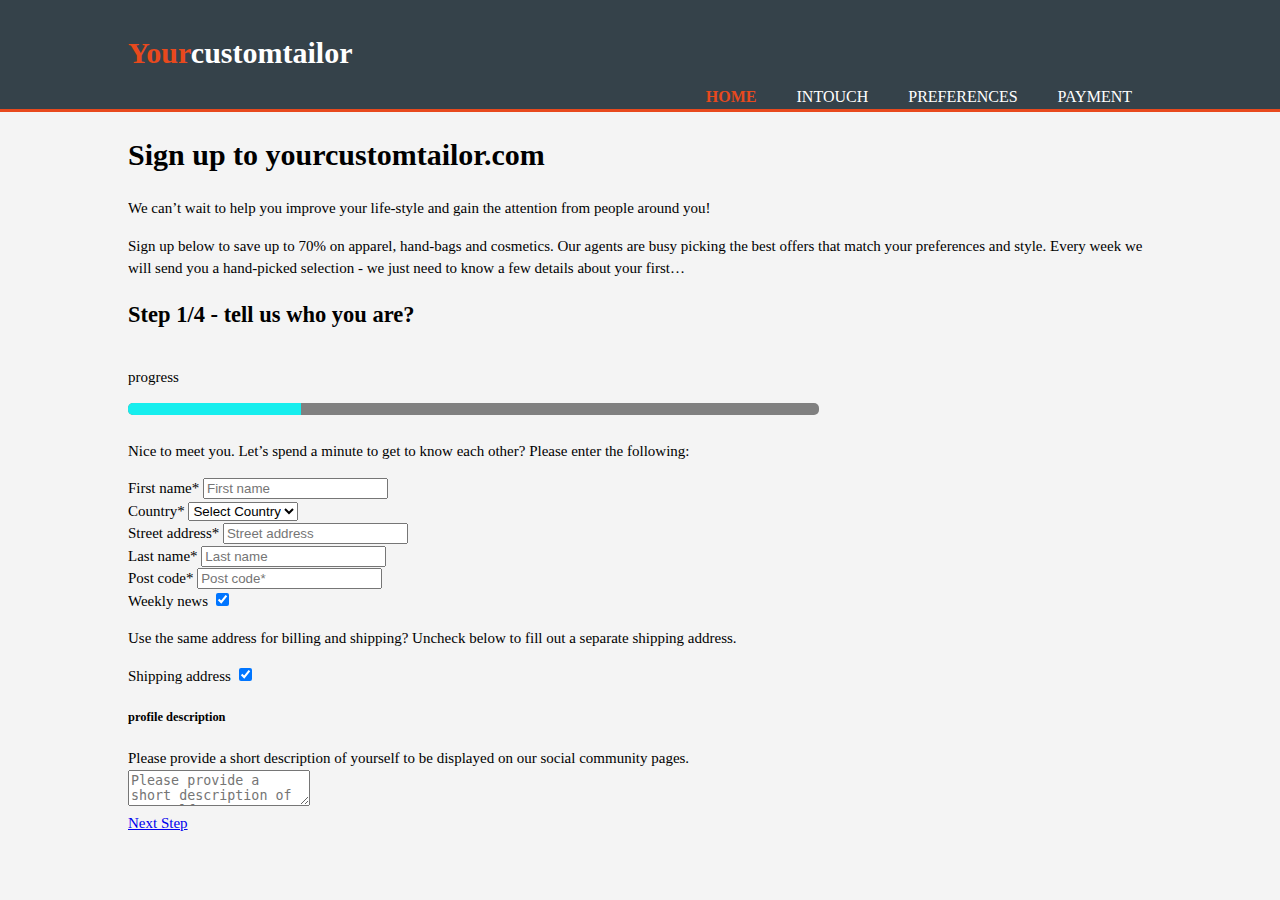
<file: html-css/week3/index.html>
<!DOCTYPE html>
<html lang="en">
<head>
    <meta charset="UTF-8">
    <meta name="viewport" content="width=device-width, initial-scale=1.0">
    <meta name="description" content="web design">
    <meta name="keywords" contant="Jewelry, apparel, hand-bags, cosmetics, Shoes, Accessories">
    <meta name="author" contant="Vartan Simoni">
    <title> signupform</title>
    <link rel="stylesheet" href="style.css" type="text/css">
</head>
<body>
    <header>
        <div class="container">
           <div id="logo"> <h1><span class="highlight">Your</span>customtailor</h1>
            </div>
            <nav>
                <ul>
                    <li class=current><a href="index.html">Home</a></li>
                    <li><a href="intouch.html">Intouch</a></li>
                    <li><a href="preferences.html">preferences</a></li>
                    <li><a href="payment.html">Payment</a></li>
                    
                </ul>
            </nav>
        </div>
    </header>
    <section id="showcase">
        <div class="container"> 
        <h1>Sign up to yourcustomtailor.com</h1>
        <p>We can’t wait to help you improve your life-style and gain the attention from people around
        you!</p>
        <p>Sign up below to save up to 70% on apparel, hand-bags and cosmetics. Our agents are busy
        picking the best offers that match your preferences and style. Every week we will send you a
        hand-picked selection - we just need to know a few details about your first…
        </p>
        <h2>Step 1/4 - tell us who you are?</h2>
        </div>
    </section>
    <section class="comp">
       <p class="bar">progress</p>
     
        <div class="container-bar"><span class="bar c25"></span></div>
    </section>
<section class= "signup">
 <div class="container">
     <p>Nice to meet you. Let’s spend a minute to get to know each other? Please enter the following:</p>
        <form name="form- details" action="#" method="get">
            <div class="form-box">
              <label for="fname"> First name*</label>
                <input type="text" id="fname" name= "fname" placeholder="First name" required>
            </div>
            <div class="form-box">
                <label for= "country">Country*</label>
                    <select id="country" name="country" required>
                        <option value="nothing">Select Country</option>
                        <option value="Denmark">Denmark</option>
                        <option value="usa">USA</option>
                        <option value="canada">Canada</option>
                        <option value="Sweden">Sweden</option>
                        <option value="Norway">Norway</option>
                    </select>
            </div>
            <div class="form-box">
                <label for="staddress">Street address*</label>
                  <input type="text" id="staddress" name= "staddress" placeholder="Street address" required>
            </div>
            
            <div class="form-box">
                <label for="lname">Last name*</label>
                <input type="text" id="lname" name= "lname" placeholder="Last name" required>
            </div>
           <div></div>
            <div class="form-box">
                <label for="pcode">Post code*</label>
                <input type="text" id="pcode" name= "pcode" placeholder="Post code*" required>
            </div>


        <div>
           <div>
            <labe for="wnews">Weekly news
            <input type="checkbox" checked="checked" name="subscribe"> 
            </label>
            </div>
        </div>
        <div>
            <p> Use the same address for billing and shipping? Uncheck below to fill out a separate shipping address.</p>
            <label  for="myCheckbox "class="form-box">Shipping address <input type="checkbox" id="myCheck" checked="checked" onclick="myFunction()"> <span class="checkmark"></span></label>
             </div> 
        <div id="anotheraddress" style="display: none;">
             <div class="form-box">
            <label for="fname1"> First name*</label>
              <input type="text" id="fname" name= "fname" placeholder="First name" required>
          </div>
          <div class="form-box">
              <label for= "country1">Country*</label>
                  <select id="country" name="country" required>
                      <option value="nothing">Select Country</option>
                      <option value="Denmark">Denmark</option>
                      <option value="usa">USA</option>
                      <option value="canada">Canada</option>
                      <option value="Sweden">Sweden</option>
                      <option value="Norway">Norway</option>
                  </select>
          </div>
          <div class="form-box">
              <label for="staddress1">Street address*</label>
                <input type="text" id="staddress" name= "staddress" placeholder="Street address" required>
          </div>
          
          <div class="form-box">
              <label for="lname1">Last name*</label>
              <input type="text" id="lname" name= "lname" placeholder="Last name" required>
          </div>
         <div></div>
          <div class="form-box">
              <label for="pcode1">Post code*</label>
              <input type="text" id="pcode" name= "pcode" placeholder="Post code*" required>
          </div>
          </div>
          <div>   
            
            <div>
                <h5>profile description</h5>
               <div>
                    <div>
                    Please provide a short
                    description of yourself to be
                    displayed on our social
                    community pages.
                    </div>
                    <div>
                        <textarea id="shdescrip" name="shdescrip" placeholder="Please provide a short description of yourself"
                        ></textarea>

                    </div>
                </div>
            </div>
       </div>
            
        <div id="button">
            <a href="Step2.html">Next Step
            </a>
        </div>

        </form>
        


    </section>
    <script>
       function myFunction() {
            var checkBox = document.getElementById("myCheck");
            var anotheraddress = document.getElementById(anotheraddress);
            if (checkBox.checked!=true) { 
                document.getElementById('anotheraddress').style.display = "block";
            }
                else {  
                    document.getElementById('anotheraddress').style.display = "none";
            }
         }
    </script>
 
    

    </body>
</body>
</html>
</file>
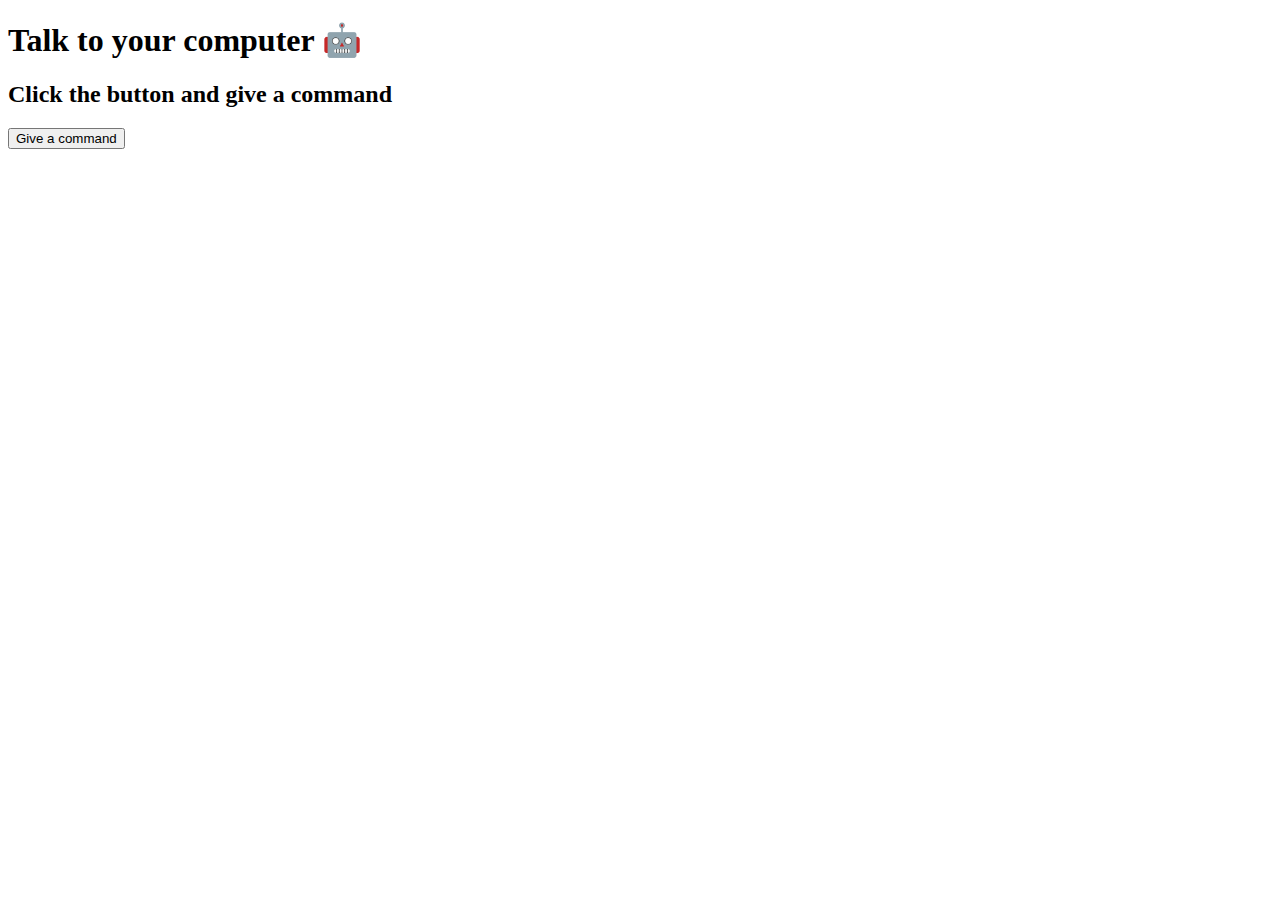
<file: javascript/javascript1/week4/index.html>
<!DOCTYPE html>
<html>
  <head>
    <title>talktocomputer</title>
    <meta charset="UTF-8" />
  </head>

  <body>
    <div id="app"></div>
    <h1>Talk to your computer 🤖</h1>
    <h2>Click the button and give a command</h2>
    <button>Give a command</button>
    <script src="index.js"></script>
  </body>
</html>
</file>
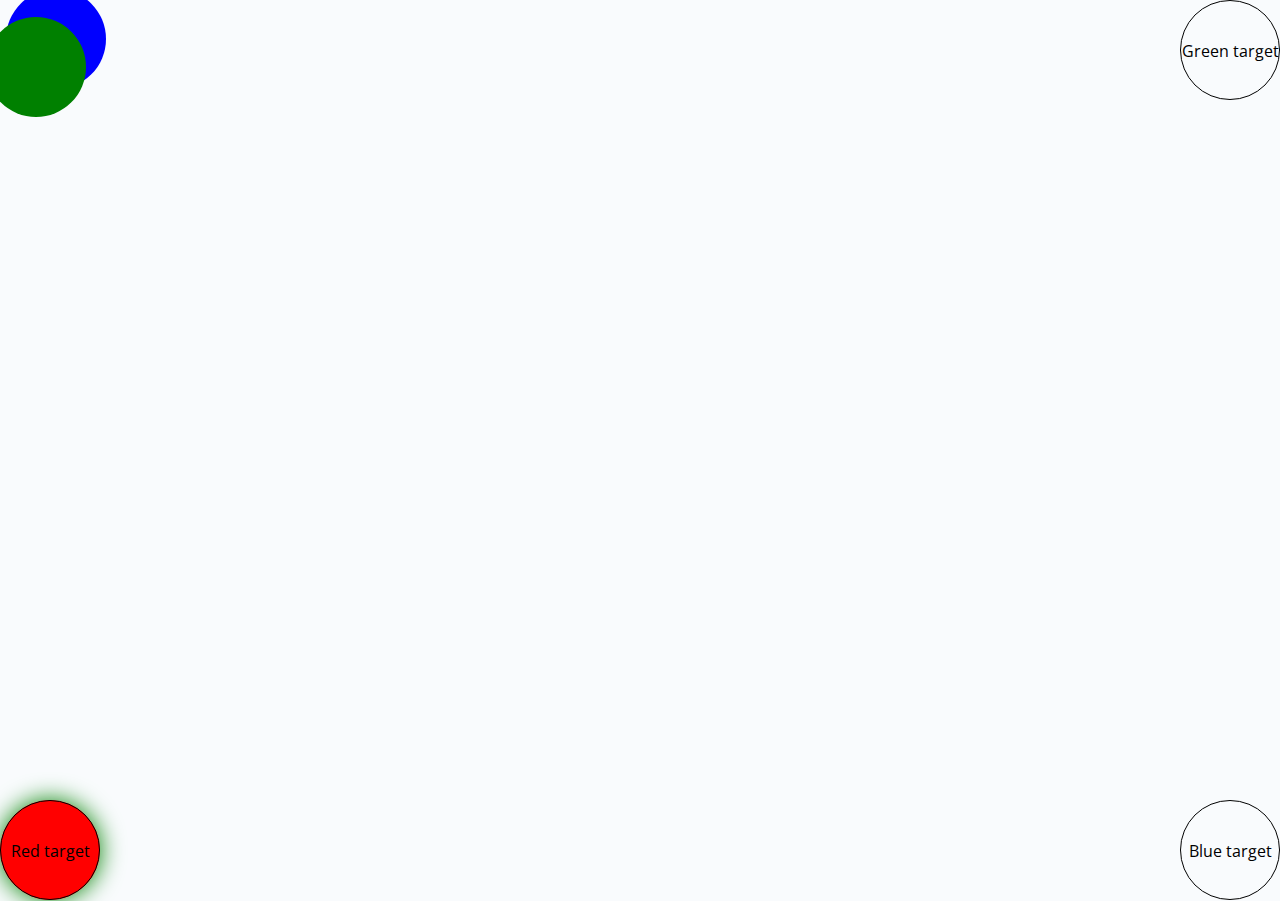
<file: javascript/javascript3/week2/index.html>
<head>
    <title>HyfBay</title>
    <link href="main.css" rel="stylesheet">
    <link href="https://fonts.googleapis.com/css?family=Open+Sans:400,800" rel="stylesheet">
    <meta name="viewport" content="width=device-width, initial-scale=1">
</head>

<body>
    <main>
        <ul class="marks">
            <li></li>
            <li></li>
            <li></li>
        </ul>

        <ul class="targets">
            <li>Red target</li>
            <li>Blue target</li>
            <li>Green target</li>
        </ul>
        <span>👍</span>
    </main>
    <script src="move-element.js"></script>
    <script src="main.js"></script>
</body>
</file>
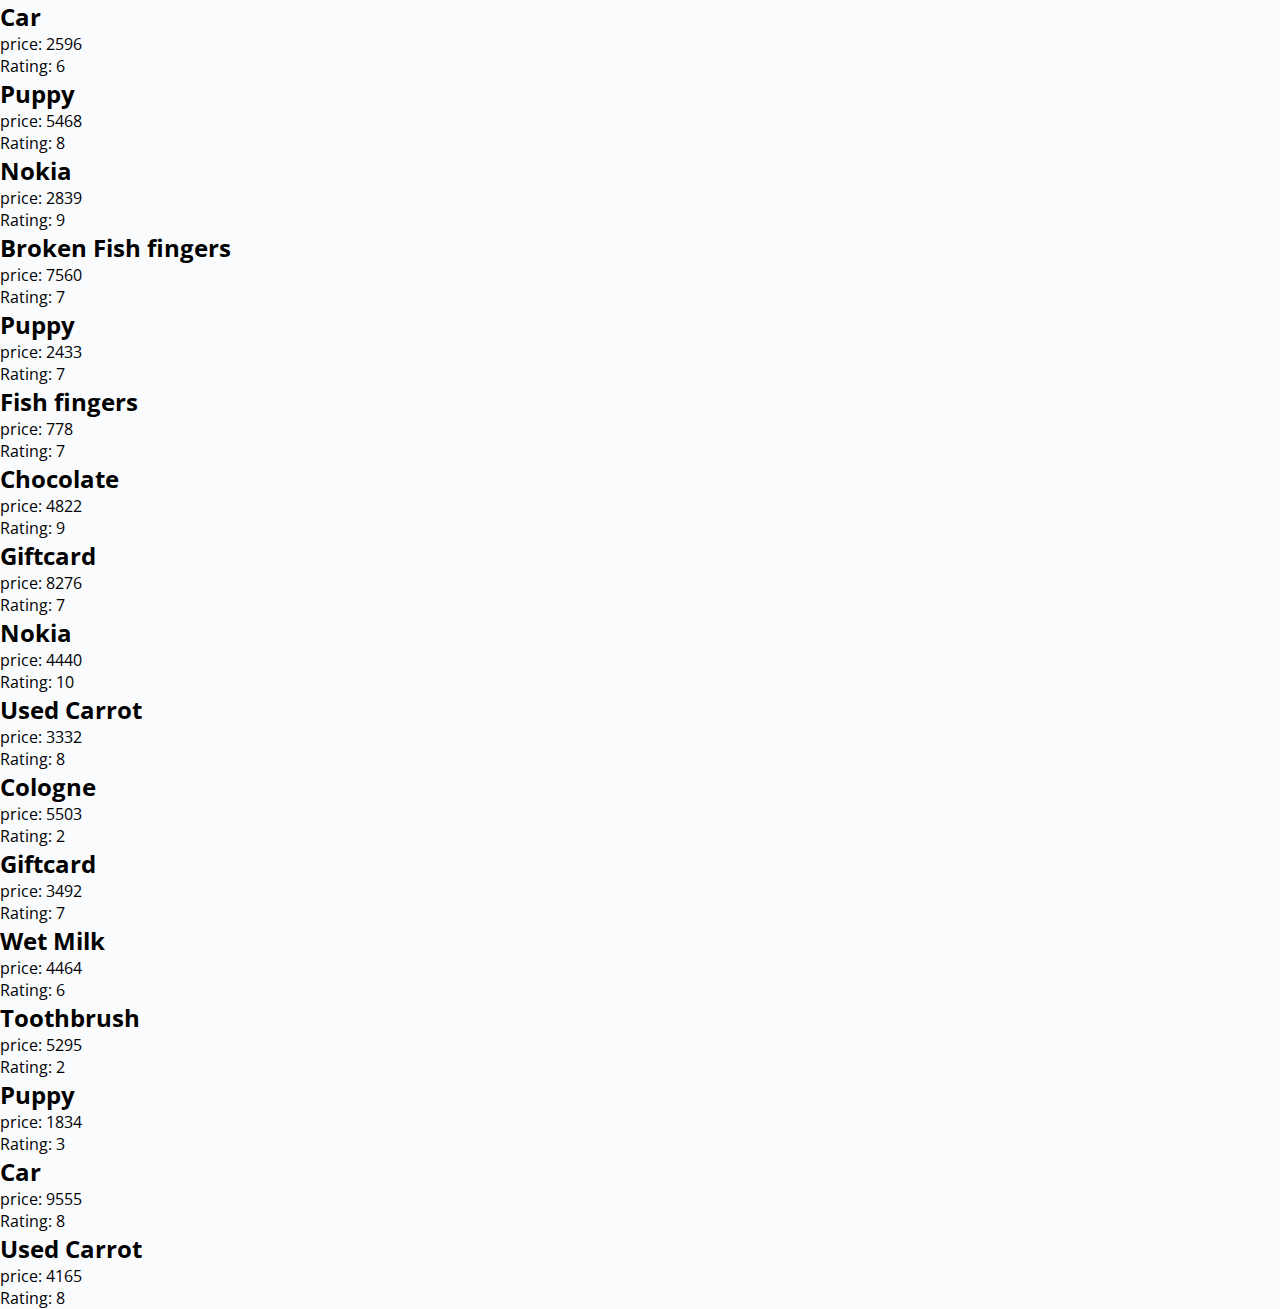
<file: javascript/javascript2/week1/hyf_bay/index.html>
<head>
 <title>HyfBay</title>
 <meta name="viewport" content="width=device-width, initial-scale=1" />
 <link rel="stylesheet" type="text/css" href="main.css" />
 <link
   href="https://fonts.googleapis.com/css?family=Open+Sans:400,800"
   rel="stylesheet"
 />
</head>
<body>
 <main></main> 
 <script src="hyfBayHelpers.js"></script>
 <script src="main.js"></script>
</body>
</file>
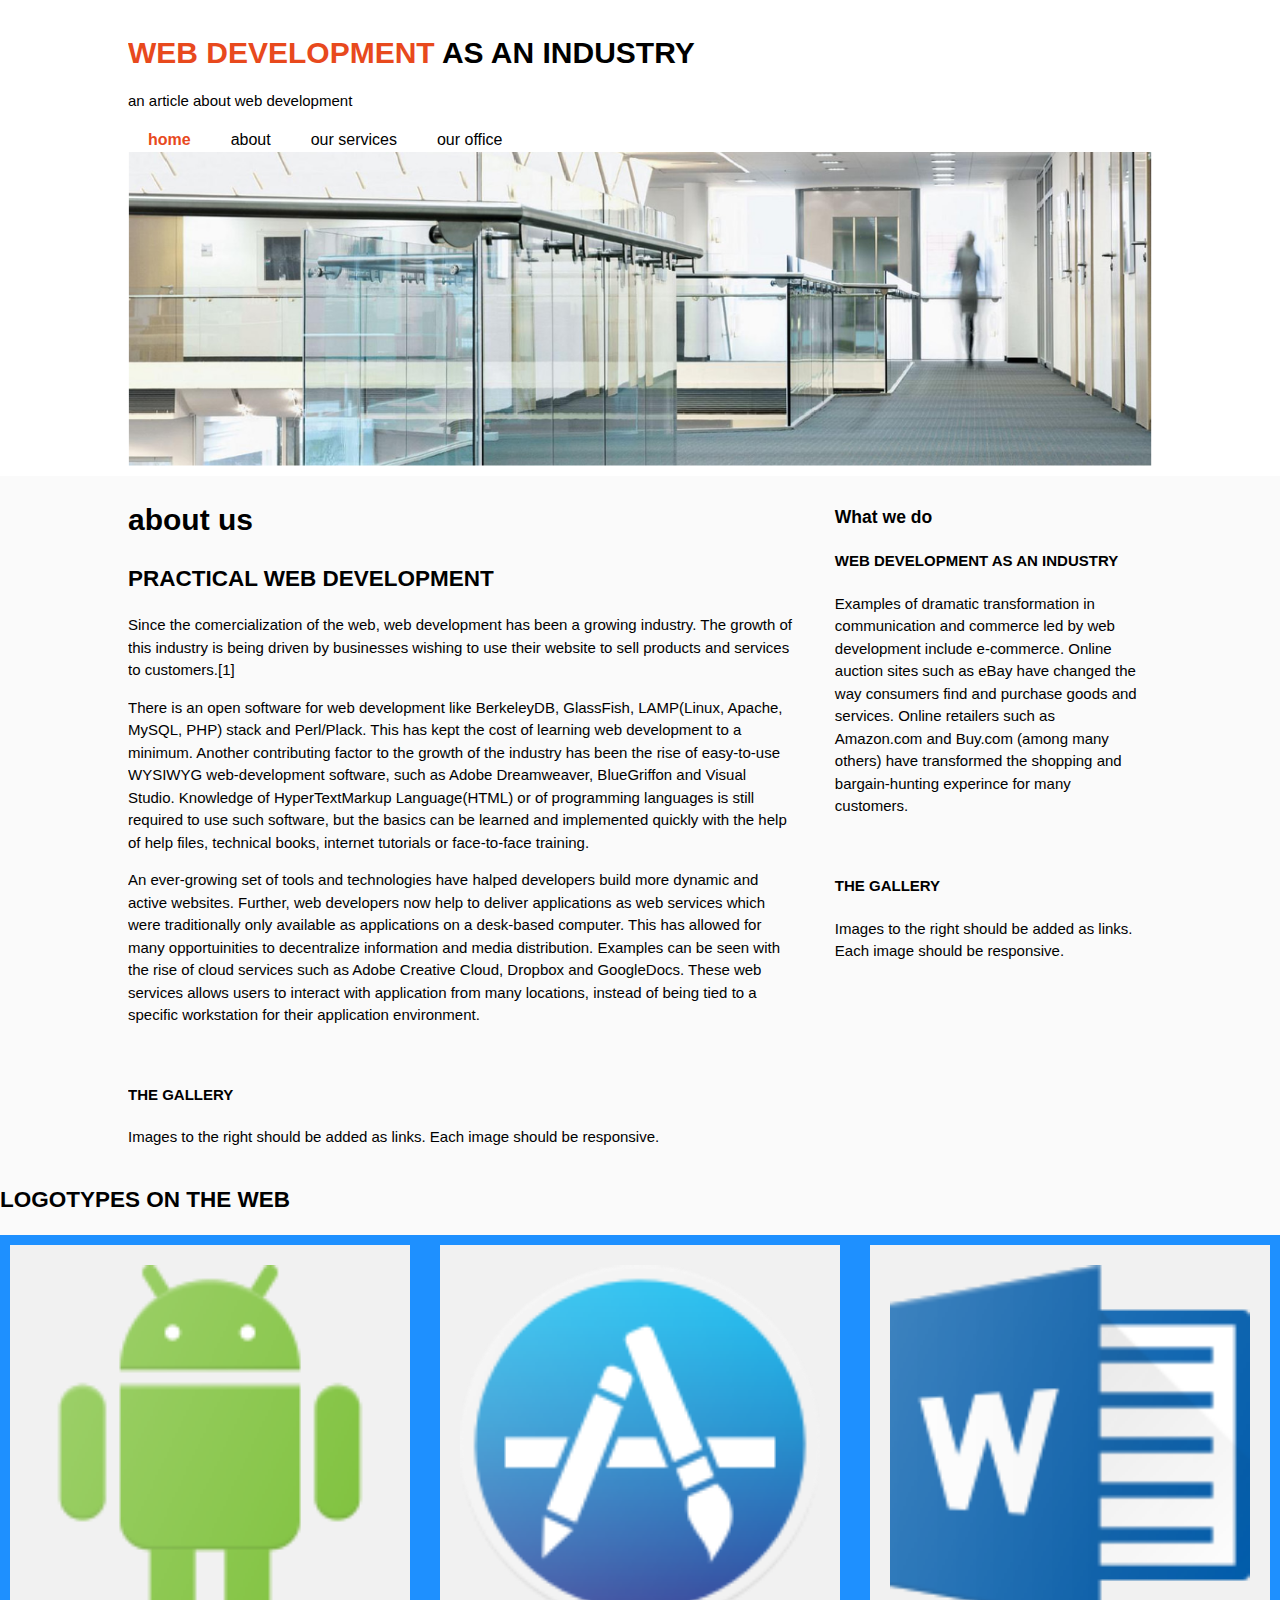
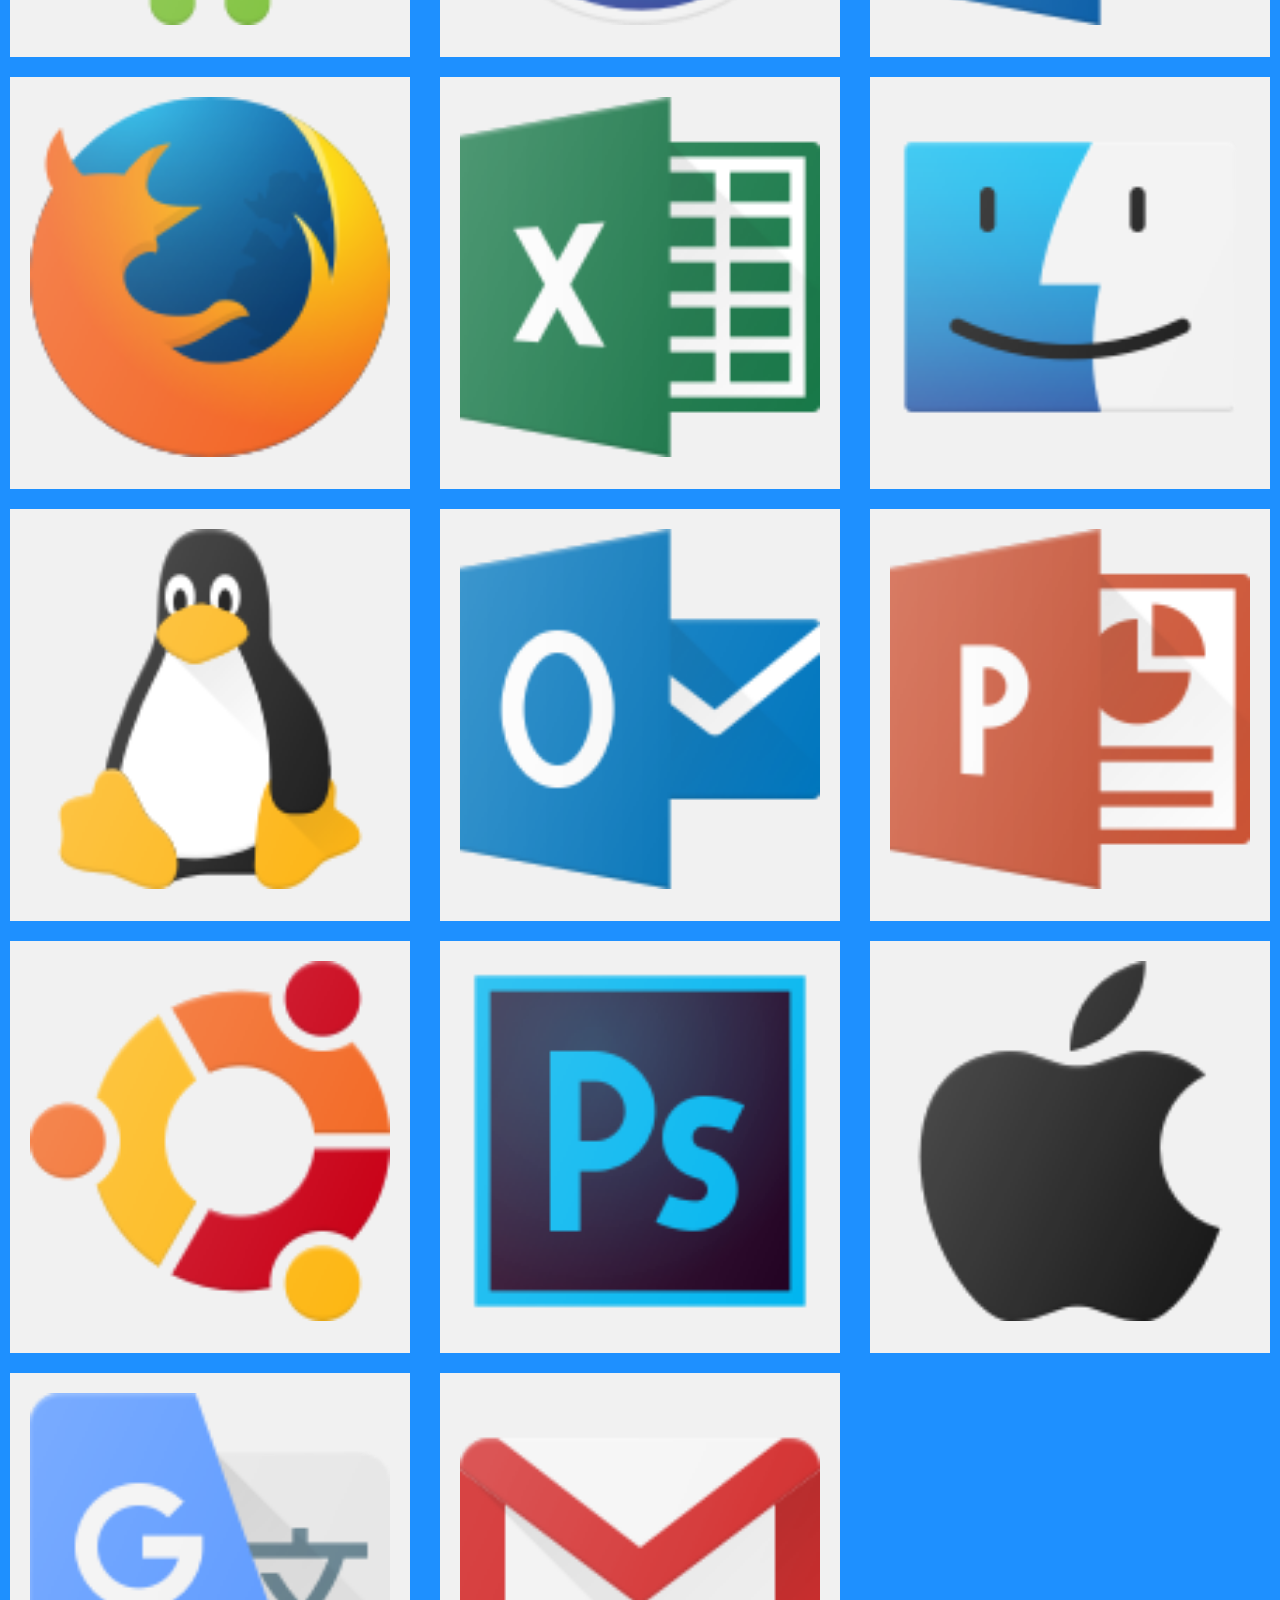
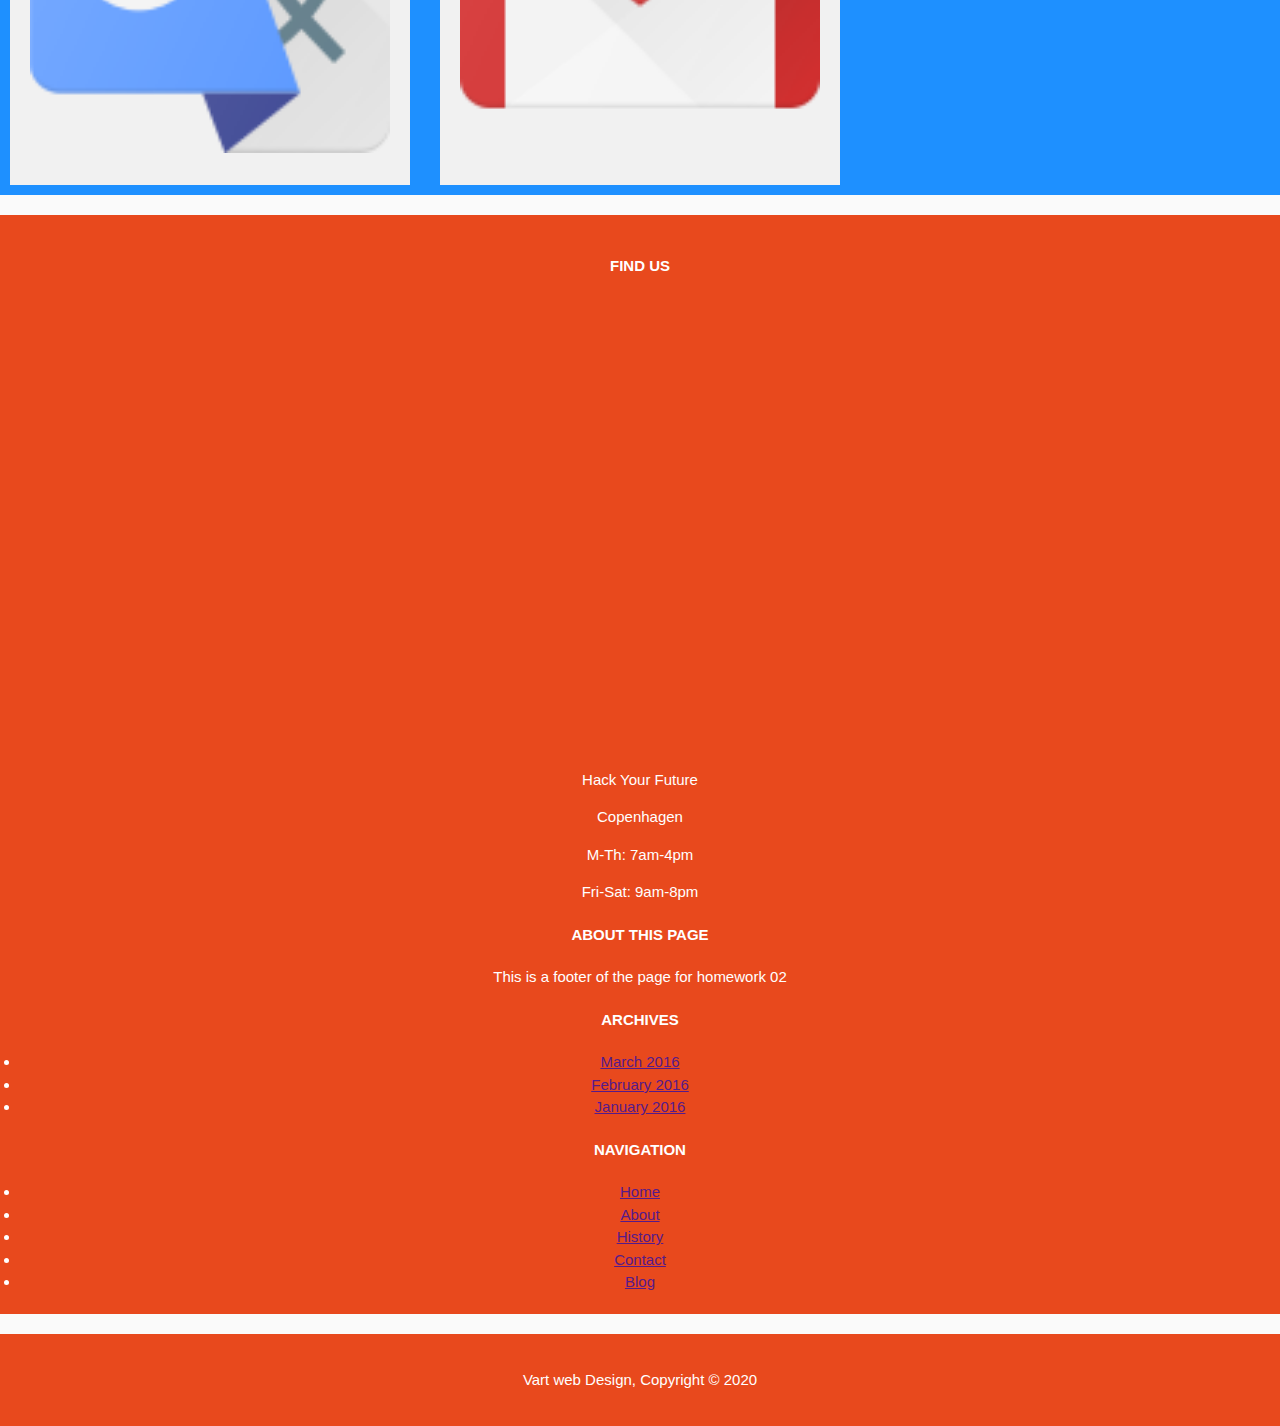
<file: html-css/week2/webdevelopmentasanindustry.html>
<!DOCTYPE html>
  <html lang="en">
  <head>
      <meta charset="UTF-8">
      <meta name="viewport" content="width=device-width, initial-scale=1.0">
      <meta name="description" content="web design" >
      <meta name="keywords"content="affordable web design, professional web design">
      <meta name="autor"content="Vartan Simoni">
      <title>WebIndustry</title>
      <link rel="stylesheet" href="webdevelopmentasanindustry.css">
  </head>
  <body>
   <header>
    <div class="container">  <!--Container--> 
        <div id="brand">
            <h1><span class="highlight">WEB DEVELOPMENT</span> AS AN INDUSTRY</h1>
           <p>an article about web development</p>

        </div>
        <nav>
            <ul>
                
                <li class="current"><a href="index.html">Home</a></li>
                <li><a href="about.html">about</a></li>
                <li><a href="services.html">our services </a></li>
                <li><a href="office.html">our office</a></li>
            </ul>
        </nav>
        <div> <img src="industry.png" alt="Industry"></div>
         </div>                          <!--end Container--> 
   </header>
    
   
    <!-- <section id="newsletter">
        <div class="container"> 
            <h1>Subscribe To Our Newsletter</h1>
            <form>
          <input type="email" placeholder="Enter Email ...">
          <button type="submit" class="button_1">Subscribe</button>

            </form>


        </div>  
    </section> -->
    <section id="main">
        <div class="container">
            <article id="main-col">
                <h1 class="page-title"> about us </h1> 
                <h2>PRACTICAL WEB DEVELOPMENT</h2>
  <p>Since the comercialization of the web, web development has been a growing industry. The growth of this industry is being driven by businesses wishing to use their website to sell products and services to customers.[1]</p>  
  <p>There is an open software for web development like BerkeleyDB, GlassFish, LAMP(Linux, Apache, MySQL, PHP) stack and Perl/Plack. This has kept the cost of learning web development to a minimum. Another contributing factor to the growth of the industry has been the rise of easy-to-use WYSIWYG web-development software, such as Adobe Dreamweaver, BlueGriffon and Visual Studio. Knowledge of HyperTextMarkup Language(HTML) or of programming languages is still required to use such software, but the basics can be learned and implemented quickly with the help of help files, technical books, internet tutorials or face-to-face training.</p>        
  <p>An ever-growing set of tools and technologies have halped developers build more dynamic and active websites. Further, web developers now help to deliver applications as web services which were traditionally only available as applications on a desk-based computer. This has allowed for many opportuinities to decentralize information and media distribution. Examples can be seen with the rise of cloud services such as Adobe Creative Cloud, Dropbox and GoogleDocs. These web services allows users to interact with application from many locations, instead of being tied to a specific workstation for their application environment.</p> 

                
                  ​
                  <article>
                    <h4>THE GALLERY</h4>
                    <p>Images to the right should be added as links. Each image should be responsive.</p>
                  </article>
            </article>
            <aside id ="sidebar">
                <h3> What we do</h3>
                <article>
                    <h4>WEB DEVELOPMENT AS AN INDUSTRY</h4>
                    <p>Examples of dramatic transformation in communication and commerce led by web development include e-commerce. Online auction sites such as eBay have changed the way consumers find and purchase goods and services. Online retailers such as Amazon.com and Buy.com (among many others) have transformed the shopping and bargain-hunting experince for many customers.</p>
                  </article>
                  ​
                  <article>
                    <h4>THE GALLERY</h4>
                    <p>Images to the right should be added as links. Each image should be responsive.</p>
                  </article>
            </aside>
        </div>
    </section>
    
<article>  
    <h2>LOGOTYPES ON THE WEB</h2>
    
    <div class="flex-container" >
       
     <div > <a href=""><img src="icons/android.png"></a></div>
     <div> <a href=""><img src="icons/app_store.png"></a></div>
      <div><a href=""><img src="icons/word.png"></a></div>
      <div><a href=""><img src="icons/firefox.png"></a></div>
      <div> <a href=""><img src="icons/excel.png"></a></div>
        <div><a href=""><img src="icons/mac.png"></a></div>
        <div> <a href=""><img src="icons/linux.png"></a></div>
        <div> <a href=""><img src="icons/outlook.png"></a></div>
        <div> <a href=""><img src="icons/powerpoint.png"></a></div>
        <div> <a href=""><img src="icons/ubuntu.png"></a></div>
      <div><a href=""><img src="icons/adobe.png"></a></div>
      <div> <a href=""><img src="icons/apple.png"></a></div>
      <div><a href=""><img src="icons/translate.png"></a></div>
      <div><a href=""><img src="icons/gmail.png"></a></div>  
    
      </div>
    </article>
    
      
         </main>
      
      
      
      
      <footer>
      
      <section>
        <h4>FIND US</h4>
        <iframe src="https://www.google.com/maps/embed?pb=!1m18!1m12!1m3!1d18003.79662425158!2d12.527830290307605!3d55.66334711747509!2m3!1f0!2f0!3f0!3m2!1i1024!2i768!4f13.1!3m3!1m2!1s0x0%3A0xaeff0e7466c2981b!2sEnghavevej%2080c%2C%202450%20K%C3%B8benhavn!5e0!3m2!1sen!2sdk!4v1592867691149!5m2!1sen!2sdk" width="600" height="450" frameborder="0" style="border:0;" allowfullscreen="" aria-hidden="false" tabindex="0"></iframe>
        <p>Hack Your Future</p>
        <p>Copenhagen</p>
        <p>M-Th: 7am-4pm</p>
        <p>Fri-Sat: 9am-8pm</p>
      </section>
      
      <section>
        <h4>ABOUT THIS PAGE</h4>
        <p>This is a footer of the page for homework 02</p>
      </section>
      
      <section>
        <h4>ARCHIVES</h4>
        <ul>
          <li>
            <a href="">March 2016</a>
           </li>
           <li>
             <a href="">February 2016</a>
           </li>
           <li>
             <a href="">January 2016</a>
           </li>
        </ul>
      </section>
      
      <section>
          <nav>
            <h4>NAVIGATION</h4>
            <ul>
            <li>
              <a href="">Home</a>
            </li>
            <li>
             <a href="">About</a>
            </li>
            <li>
              <a href="">History</a>
            </li>
            <li>
              <a href="">Contact</a>
            </li>
            <li>
              <a href="">Blog</a>
            </li>
            </ul>
          </nav>
        </section>
      
      
         </footer>
      
      
        </body>
      
      </html>
      
      
    <footer>
        <p>Vart web Design, Copyright &copy; 2020</p>
    </footer>


     
          
        
    
  </body>
  </html>
</file>
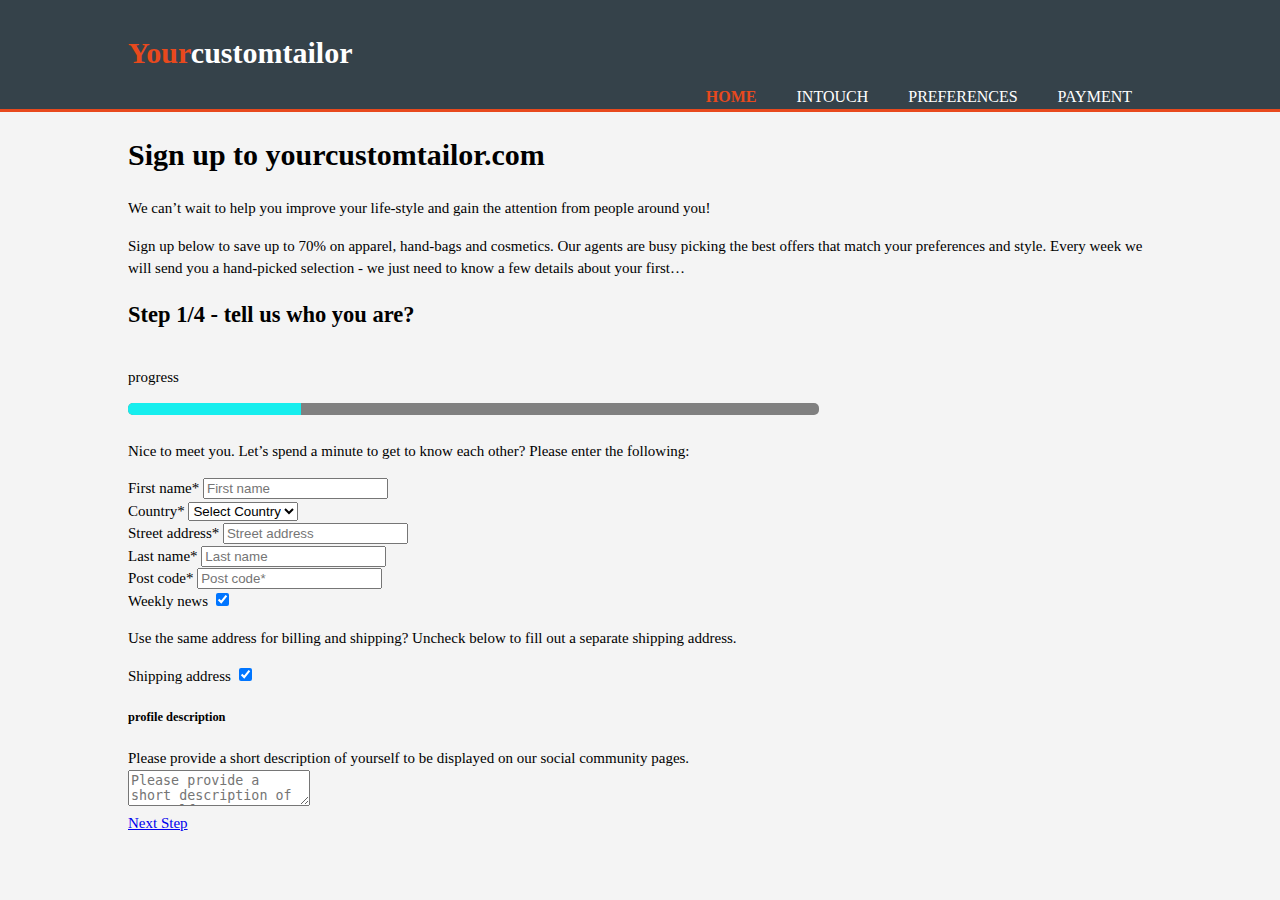
<file: html-css/week3/step2.html>
<!DOCTYPE html>
<html lang="en">
<head>
    <meta charset="UTF-8">
    <meta name="viewport" content="width=device-width, initial-scale=1.0">
    <meta name="description" content="web design">
    <meta name="keywords" contant="Jewelry, apparel, hand-bags, cosmetics, Shoes, Accessories">
    <meta name="author" contant="Vartan Simoni">
    <title> signupform</title>
    <link rel="stylesheet" href="style.css" type="text/css">
</head>
<body>
    <header>
        <div class="container">
           <div id="logo"> <h1><span class="highlight">Your</span>customtailor</h1>
            </div>
            <nav>
                <ul>
                    <li class=current><a href="index.html">Home</a></li>
                    <li><a href="intouch.html">Intouch</a></li>
                    <li><a href="preferences.html">preferences</a></li>
                    <li><a href="payment.html">Payment</a></li>
                    
                </ul>
            </nav>
        </div>
    </header>
    <section id="showcase">
        <div class="container"> 
        <h1>Sign up to yourcustomtailor.com</h1>
        <p>We can’t wait to help you improve your life-style and gain the attention from people around
        you!</p>
        <p>Sign up below to save up to 70% on apparel, hand-bags and cosmetics. Our agents are busy
        picking the best offers that match your preferences and style. Every week we will send you a
        hand-picked selection - we just need to know a few details about your first…
        </p>
        
        <h2>Step 1/4 - tell us who you are?</h2>
        </div>
    </section>
    <section class="comp">
       <p class="bar">progress</p>
     
        <div class="container-bar"><span class="bar c25"></span></div>
    </section>
<section class= "signup">
 <div class="container">
     <p>Nice to meet you. Let’s spend a minute to get to know each other? Please enter the following:</p>
        <form name="form- details" action="#" method="get">
            <div class="form-box">
              <label for="fname"> First name*</label>
                <input type="text" id="fname" name= "fname" placeholder="First name" required>
            </div>
            <div class="form-box">
                <label for= "country">Country*</label>
                    <select id="country" name="country" required>
                        <option value="nothing">Select Country</option>
                        <option value="Denmark">Denmark</option>
                        <option value="usa">USA</option>
                        <option value="canada">Canada</option>
                        <option value="Sweden">Sweden</option>
                        <option value="Norway">Norway</option>
                    </select>
            </div>
            <div class="form-box">
                <label for="staddress">Street address*</label>
                  <input type="text" id="staddress" name= "staddress" placeholder="Street address" required>
            </div>
            
            <div class="form-box">
                <label for="lname">Last name*</label>
                <input type="text" id="lname" name= "lname" placeholder="Last name" required>
            </div>
           <div></div>
            <div class="form-box">
                <label for="pcode">Post code*</label>
                <input type="text" id="pcode" name= "pcode" placeholder="Post code*" required>
            </div>


        <div>
           <div>
            <labe for="wnews">Weekly news
            <input type="checkbox" checked="checked" name="subscribe"> 
            </label>
            </div>
        </div>
        <div>
            <p> Use the same address for billing and shipping? Uncheck below to fill out a separate shipping address.</p>
            <label  for="myCheckbox"class="form-box">Shipping address <input type="checkbox" id="myCheck" checked="checked" onclick="myFunction()"> <span class="checkmark"></span></label>
             </div> 
        <div id="anotheraddress" style="display: none;">
             <div class="form-box">
            <label for="fname"> First name*</label>
              <input type="text" id="fname" name= "fname" placeholder="First name" required>
          </div>
          <div class="form-box">
              <label for= "country">Country*</label>
                  <select id="country" name="country" required>
                      <option value="nothing">Select Country</option>
                      <option value="Denmark">Denmark</option>
                      <option value="usa">USA</option>
                      <option value="canada">Canada</option>
                      <option value="Sweden">Sweden</option>
                      <option value="Norway">Norway</option>
                  </select>
          </div>
          <div class="form-box">
              <label for="staddress">Street address*</label>
                <input type="text" id="staddress" name= "staddress" placeholder="Street address" required>
          </div>
          
          <div class="form-box">
              <label for="lname">Last name*</label>
              <input type="text" id="lname" name= "lname" placeholder="Last name" required>
          </div>
         <div></div>
          <div class="form-box">
              <label for="pcode">Post code*</label>
              <input type="text" id="pcode" name= "pcode" placeholder="Post code*" required>
          </div>
          </div>
          <div>   
            
            <div>
                <h5>profile description</h5>
               <div>
                    <div>
                    Please provide a short
                    description of yourself to be
                    displayed on our social
                    community pages.
                    </div>
                    <div>
                        <textarea id="shdescrip" name="shdescrip" placeholder="Please provide a short description of yourself"
                        ></textarea>

                    </div>
                </div>
            </div>
       
            
        <div id="button">
            <a href="Step2.html">Next Step
            </a>
        </div>

        </form>
        


    </section>
    <script>
        function myFunction() {
            let checkBox = document.getElementById("myCheck");
            let anotheraddress = document.getElementById(anotheraddress);
            if (checkBox.checked=true) { 
                anotheraddress.style.display = "none";}
                else {
                anotheraddress.style.display= "block";
            }
         }
    </script>
 
    

    </body>
</body>
</html>
</file>
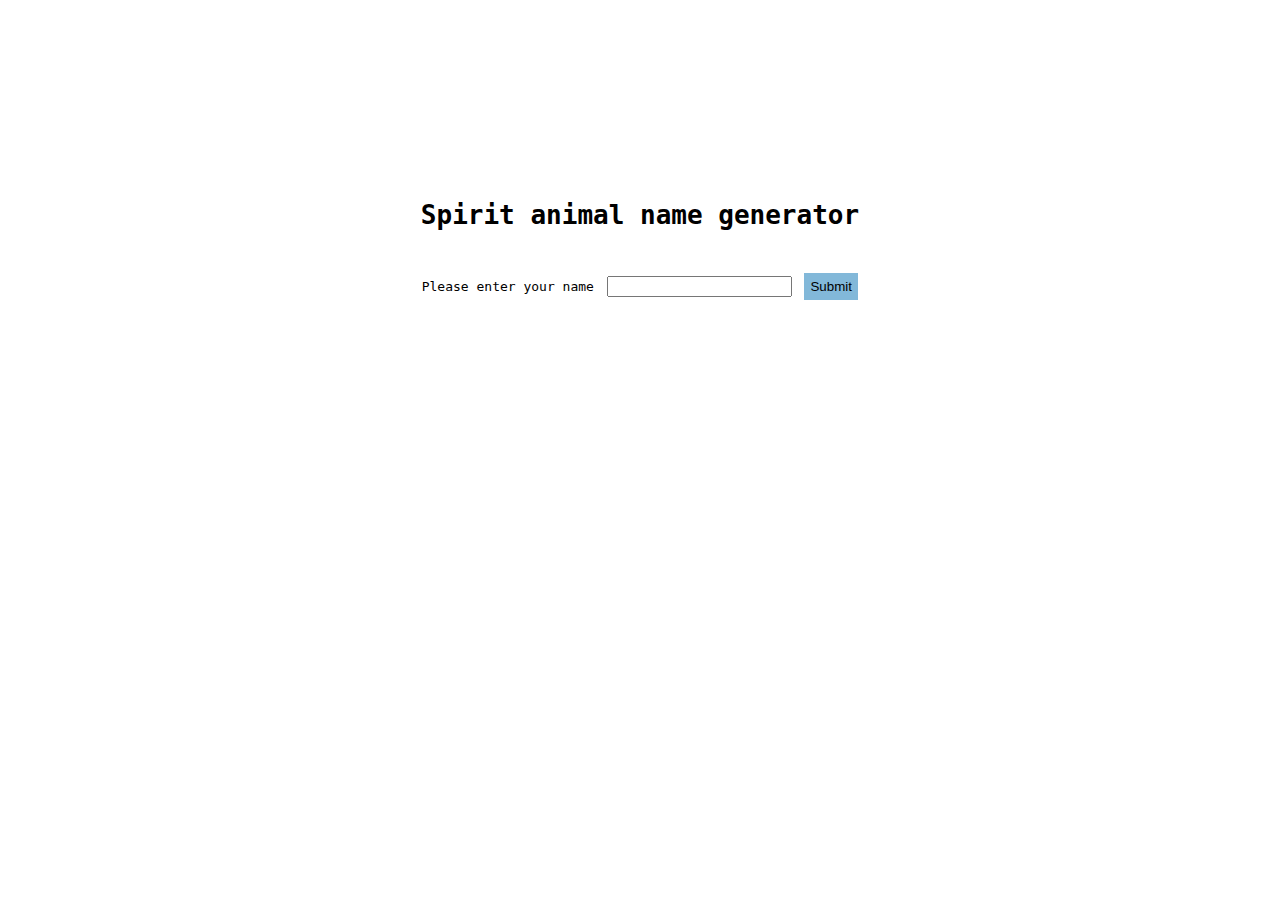
<file: javascript/javascript2/week1/spirit_animal/indexSpiritAnimal.html>
<html>
 <head>
    <meta charset="UTF-8">
    <title>Spirit animal</title>
    <link rel="stylesheet" type="text/css" href="style.css" />
    <script defer src="script.js"></script>
 </head>
    <body>
        <h1>Spirit animal name generator</h1>
        <div class="name-form"></div>
    </body>
</html>
</file>
<file: html-css/week3/style.css>
body{
    font: montserrat, sans-serif;
    padding: 0;
    margin: 0;
    box-sizing: border-box;
    background-color: #f4f4f4;
    font-size: 15px;
    line-height: 1.5;
}
/*global*/
.container {
    width: 80%;
    margin: auto;
    overflow: hidden;
}
 ul{
    margin: 0;
    padding: 0;
}

header{
    background:#35424a;
    color:#ffffff;
    padding-top:30px;
    min-height:70px;
    border-bottom: #e8491d 3px solid;
}
header a{
    color: #ffffff;
    text-decoration: none;
    text-transform: uppercase;
    font-size: 16px;
}

header li{
    float: left;
    display: inline;
    padding: 0 20px 0 20px;
}
header #logo{
    float:left;
    width: 80%;
    margin: auto;
    overflow: hidden;

}
header #logo h1{
    margin:0;
}
header nav {
    float:right;
    margin-top: 10px;
}
header .highlight,  header .current a{
    color:#e8491d;
    font-weight: bold;
}
header a:hover{
    color:#cccccc;
    font-weight: bold;
}
.comp{
    display: flex;
    flex-flow:row wrap;
    margin-bottom: 10px;
    margin-left: 10%;
     }
.comp p{
    flex:0 0 60%
}
.container-bar{
    flex:0 0 60%;
    height: 0.75em;
    border-radius: 5px;
    background-color: grey;
   
}
.bar{
    display:block;
    height:100%;
    border-top-left-radius: 5px;
    border-bottom-left-radius: 5px;
}
.c25{
    width:25%;
    background-color: rgb(22, 238, 238);
}
</file>
<file: javascript/javascript3/week2/main.css>
body {
  font-family: "Open Sans", sans-serif;
  background-color: #F9FBFD;
}

* {
  box-sizing: border-box;
}

body, h1, h2 {
  margin: 0;
  overflow: hidden;
}

ul {
  list-style-type: none;
  margin: 0;
  padding: 0;
}

ul.marks li {
  width: 100px;
  height: 100px;
  position: absolute;
  transition: transform 2s;
  border-radius: 100%;
}

ul.marks li:nth-child(1) {
  background-color: red;
}

ul.marks li:nth-child(2) {
  background-color: blue;
}

ul.marks li:nth-child(3) {
  background-color: green;
}

ul.targets li {
  border-radius: 100%;
  width: 100px;
  height: 100px;
  border: solid 1px;
  position: absolute;
  transition: box-shadow 0.3s;
  text-align: center;
  line-height: 100px;
}

ul.targets li.fulfilled {
  box-shadow: green 0px 0px 25px;
}

ul.targets li:nth-child(1) {
  bottom: 0;
  left: 0;
}

ul.targets li:nth-child(2) {
  bottom: 0;
  right: 0;
}

ul.targets li:nth-child(3) {
  top: 0;
  right: 0;
}

span {
  display: none;
}

@keyframes bounceIn {
  from, 20%, 40%, 60%, 80%, to {
    animation-timing-function: cubic-bezier(0.215, 0.61, 0.355, 1);
  }
  0% {
    opacity: 0;
    transform: translate(-50%, -50%) scale3d(0.3, 0.3, 0.3);
  }
  20% {
    transform: translate(-50%, -50%) scale3d(1.1, 1.1, 1.1);
  }
  40% {
    transform: translate(-50%, -50%) scale3d(0.9, 0.9, 0.9);
  }
  60% {
    opacity: 1;
    transform: translate(-50%, -50%) scale3d(1.03, 1.03, 1.03);
  }
  80% {
    transform: translate(-50%, -50%) scale3d(0.97, 0.97, 0.97);
  }
  to {
    opacity: 1;
    transform: translate(-50%, -50%) scale3d(1, 1, 1);
  }
}

span.shown {
  display: block;
  animation-duration: 0.75s;
  animation-name: bounceIn;
  position: absolute;
  top: 50%;
  left: 50%;
  transform: translate(-50%, -50%);
  font-size: 5rem;
}
</file>
<file: javascript/javascript2/week1/hyf_bay/main.css>
body {
  font-family: "Open Sans", sans-serif;
  background-color: #F9FBFD;
}

* {
  box-sizing: border-box;
}

body, h1, h2 {
  margin: 0;
}

ul {
  list-style-type: none;
  margin: 0;
  padding: 0;
}
</file>
<file: html-css/week2/webdevelopmentasanindustry.css>
body{
    font:15px/1.5 Arial, Helvetica, sans-serif;
    padding:0;
    margin: 0;
    background-color: rgb(250, 250, 250);

}
/*Global */
.container{
    width:80%;
    margin: auto;
    overflow: hidden;
}
 ul{
    margin:0;
    padding: 0;
}
/*Header */
header{
    background: #ffffff;
    color: #000000;
    padding-top:30px;
    min-height: 70px;
    border-bottom:#e8491d; 3px solid;
}
header a{
    color: #000000;;
    text-decoration: none;
    text-transform: lowercase;
    font-size:16px;
}

header li{
    float:left;
    display:inline;
    padding: 0 20px 0 20px;
}
header #brand
    h1{
        margin: 0;
    }
    header nav{
        float: left;
        margin-top: :10px;
    }
    header .highlight, header .current a{
        color: #e8491d;
        font-weight:bold
    }
    header a:hover{
        color: #cccccc;
        font-weight: lighter;
    }
    /*show*/

     #show{
         min-height: 400px;
         background: url('../img/show.jpg') no repeat 0-400px;
         text-align: center;
         color: #ffffff;

     }
       #show h1{
           margin-top: 100px;
           font-size: 55px;
           margin-bottom:10px;
       }
       #showcase p{
           font-size: 20px;
       }
       #newsletter{
           padding:15px;
           color:#ffffff;
           background:#35424a;
       }
       #newsletter h1{
           float:left;
         
       }
       #newsletter h1{
        float:right;
        margin-top: 15px;
    }
        #nwewsletter input[type="email"]{
            padding:4px;
            height: 25px;
            width: 250px;
        }
        /*sidebar*/
        aside#sidebar{
            float:right;
            width: 30%;
            padding:10px;
        }

        footer{
            padding:20px;
            margin-top: 20px;
            color: #ffffff;
            background-color: #e8491d;
            text-align: center;
        }
        /*Main-col */
        article#main-col{
            float: left;
            width: 65%;
        }
        .flex-container {
            display: grid;
            grid-template-columns: auto auto auto;
            grid-column-gap: 10px;
            background-color: DodgerBlue;
          }
          
          .flex-container > div {
            background-color: #f1f1f1;
            margin: 10px;
            padding: 20px;
            font-size: 30px;
          }



img {
    width: 100%;
    }
</file>
<file: javascript/javascript2/week1/spirit_animal/style.css>
body{
  padding-left: auto;
  padding-right: auto;
  padding-top: 15%;
  text-align: center;
  font-family: monospace;
}

h1{
  padding-bottom: 2%;
}
</file>
